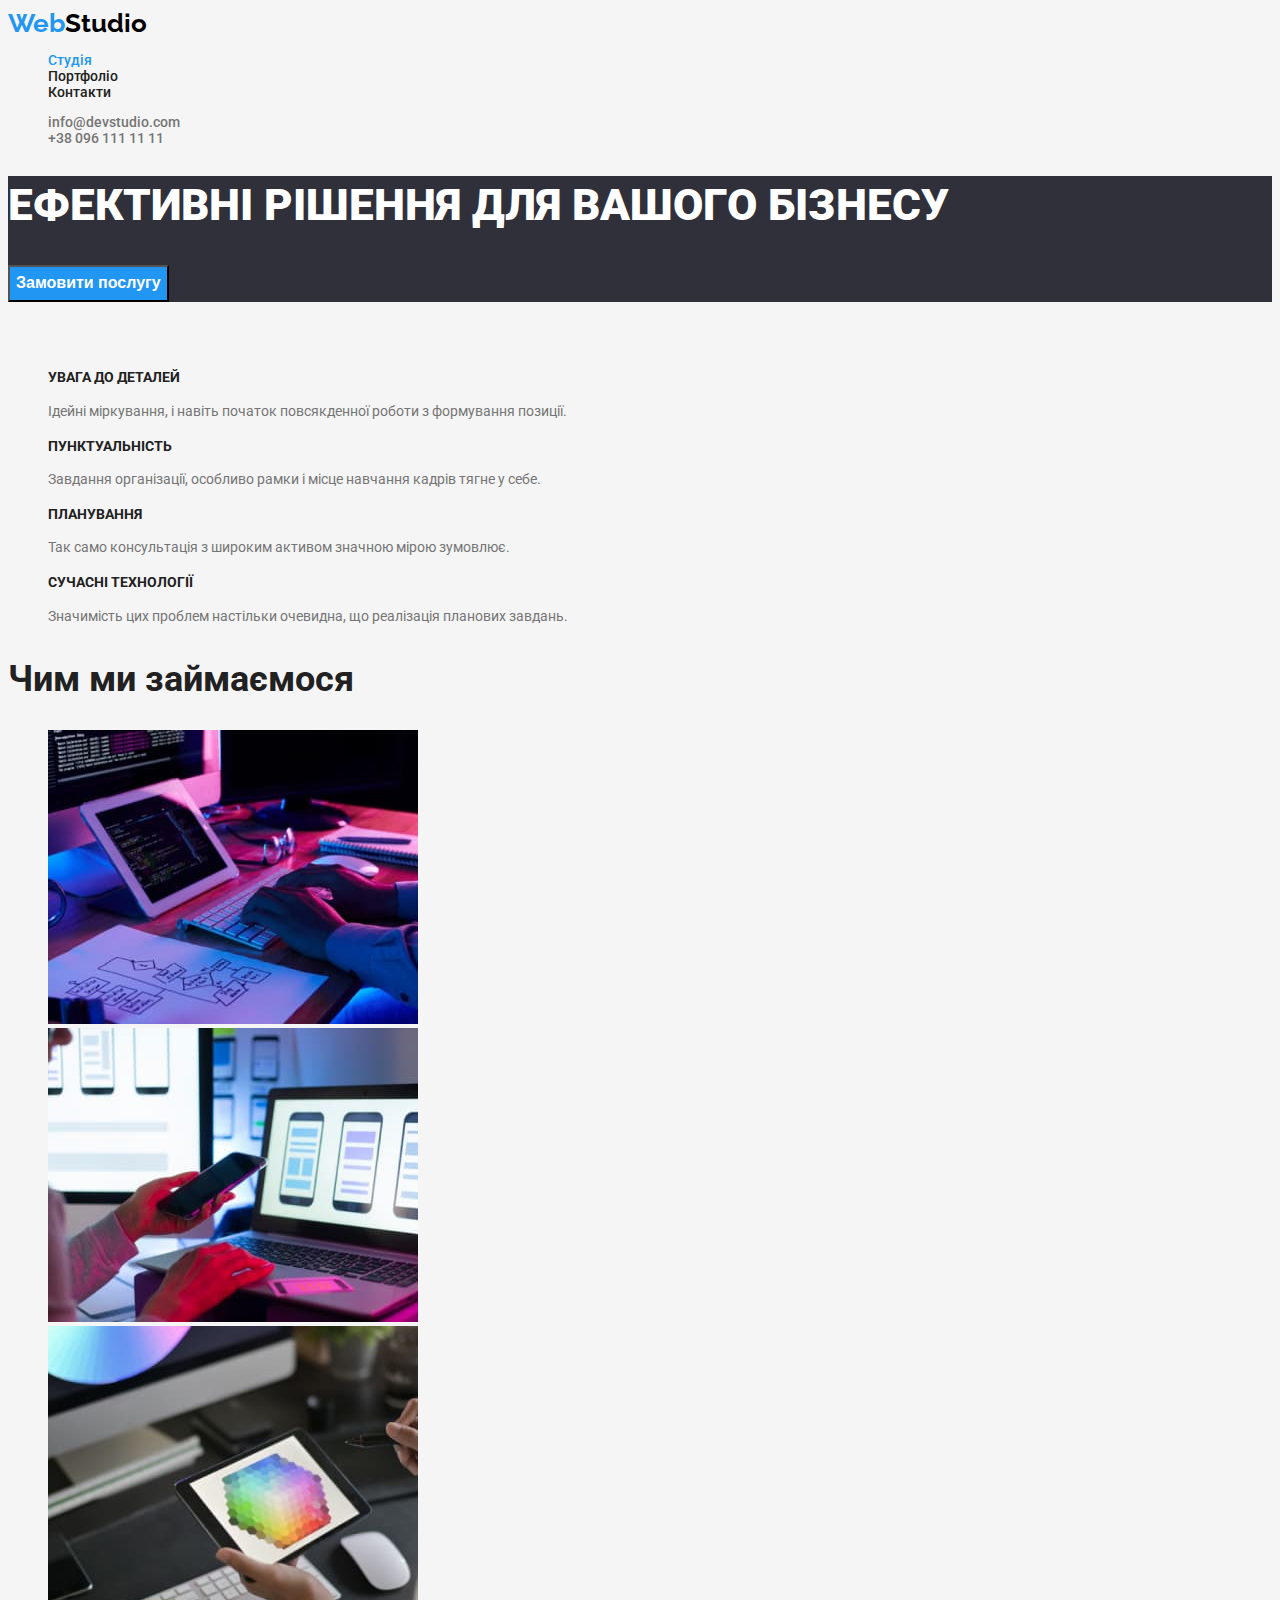
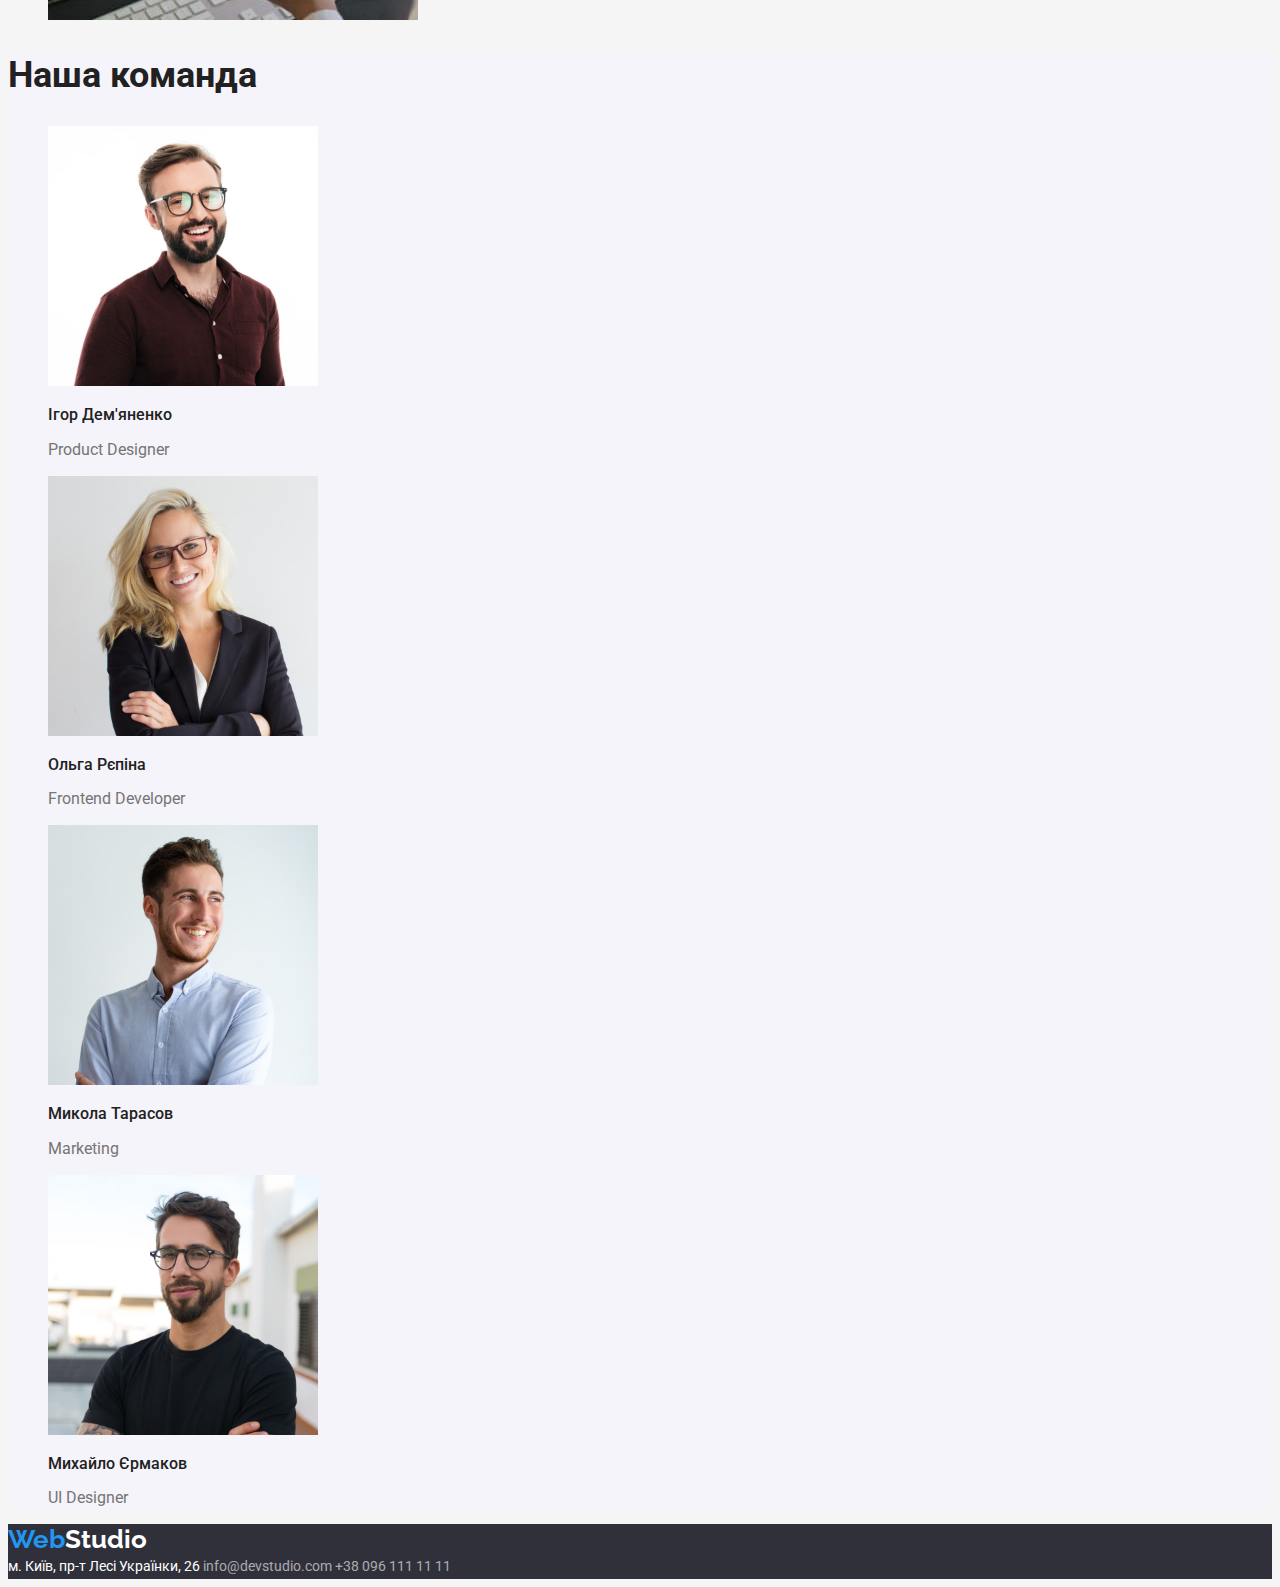
<file: index.html>
<!DOCTYPE html>
<html lang="uk">
  <head>
    <meta charset="UTF-8" />
    <meta http-equiv="X-UA-Compatible" content="IE=edge" />
    <meta name="viewport" content="width=<device-width>, initial-scale=1.0" />
    <title>Document</title>
    <link rel="stylesheet" href="./css/style.css" />
    <link
      href="https://fonts.googleapis.com/css2?family=Raleway:wght@700&family=Roboto:wght@400;500;700;900&display=swap"
      rel="stylesheet"
    />
  </head>

  <body>
    <!-- Шапка -->
    <header class="site-nav">
      <a href="./index.html" class="logo"
        ><span class="head-accent">Web</span>Studio</a
      >

      <nav>
        <ul class="navigation">
          <li><a href="./index.html" class="link-nav active">Студія</a></li>
          <li><a href="./portfolio.html" class="link-nav">Портфоліо</a></li>
          <li><a href="" class="link-nav">Контакти</a></li>
        </ul>
      </nav>

      <ul class="contact">
        <li>
          <a href="mailto:info@devstudio.com" class="link-cont"
            >info@devstudio.com</a
          >
        </li>
        <li>
          <a href="tel:+380961111111" class="link-cont">+38 096 111 11 11</a>
        </li>
      </ul>
    </header>

    <main>
      <!-- Герой -->
      <section class="hero">
        <h1 class="title-hero">ЕФЕКТИВНІ РІШЕННЯ ДЛЯ ВАШОГО БІЗНЕСУ</h1>
        <button class="button hero" type="button">Замовити послугу</button>
      </section>

      <!-- Особливості -->
      <section>
        <h2 class="hiding">Особливості</h2>
        <!-- сховано -->

        <ul>
          <li>
            <h3 class="features-title">УВАГА ДО ДЕТАЛЕЙ</h3>
            <p class="features-description">
              Ідейні міркування, і навіть початок повсякденної роботи з
              формування позиції.
            </p>
          </li>
          <li>
            <h3 class="features-title">ПУНКТУАЛЬНІСТЬ</h3>
            <p class="features-description">
              Завдання організації, особливо рамки і місце навчання кадрів тягне
              у себе.
            </p>
          </li>
          <li>
            <h3 class="features-title">ПЛАНУВАННЯ</h3>
            <p class="features-description">
              Так само консультація з широким активом значною мірою зумовлює.
            </p>
          </li>
          <li>
            <h3 class="features-title">СУЧАСНІ ТЕХНОЛОГІЇ</h3>
            <p class="features-description">
              Значимість цих проблем настільки очевидна, що реалізація планових
              завдань.
            </p>
          </li>
        </ul>
      </section>

      <!-- Зайнятість -->
      <section>
        <h2 class="business-title">Чим ми займаємося</h2>

        <ul>
          <li>
            <img src="./images/box1.jpg" alt="Кодинг" width="370" />
          </li>
          <li>
            <img src="./images/box2.jpg" alt="Дизайн" width="370" />
          </li>
          <li>
            <img src="./images/box3.jpg" alt="Палітра" width="370" />
          </li>
        </ul>
      </section>

      <!-- Команда -->
      <section class="team">
        <h2 class="business-title">Наша команда</h2>

        <ul>
          <li>
            <img src="./images/tcard1.jpg" alt="Фото" width="270" />
            <h3 class="team-name">Ігор Дем'яненко</h3>
            <p class="team-description">Product Designer</p>
          </li>
          <li>
            <img src="./images/tcard2.jpg" alt="Фото" width="270" />
            <h3 class="team-name">Ольга Рєпіна</h3>
            <p class="team-description">Frontend Developer</p>
          </li>
          <li>
            <img src="./images/tcard3.jpg" alt="Фото" width="270" />
            <h3 class="team-name">Микола Тарасов</h3>
            <p class="team-description">Marketing</p>
          </li>
          <li>
            <img src="./images/tcard4.jpg" alt="Фото" width="270" />
            <h3 class="team-name">Михайло Єрмаков</h3>
            <p class="team-description">UI Designer</p>
          </li>
        </ul>
      </section>
    </main>

    <!-- Футер -->
    <footer class="footer">
      <a href="./index.html" class="logo footer-logo"
        ><span class="head-accent">Web</span>Studio</a
      >
      <address class="home">
        м. Київ, пр-т Лесі Українки, 26
        <a href="mailto:info@devstudio.com" class="footer-cont"
          >info@devstudio.com</a
        >
        <a href="tel:+380961111111" class="footer-cont">+38 096 111 11 11</a>
      </address>
    </footer>
  </body>
</html>
</file>
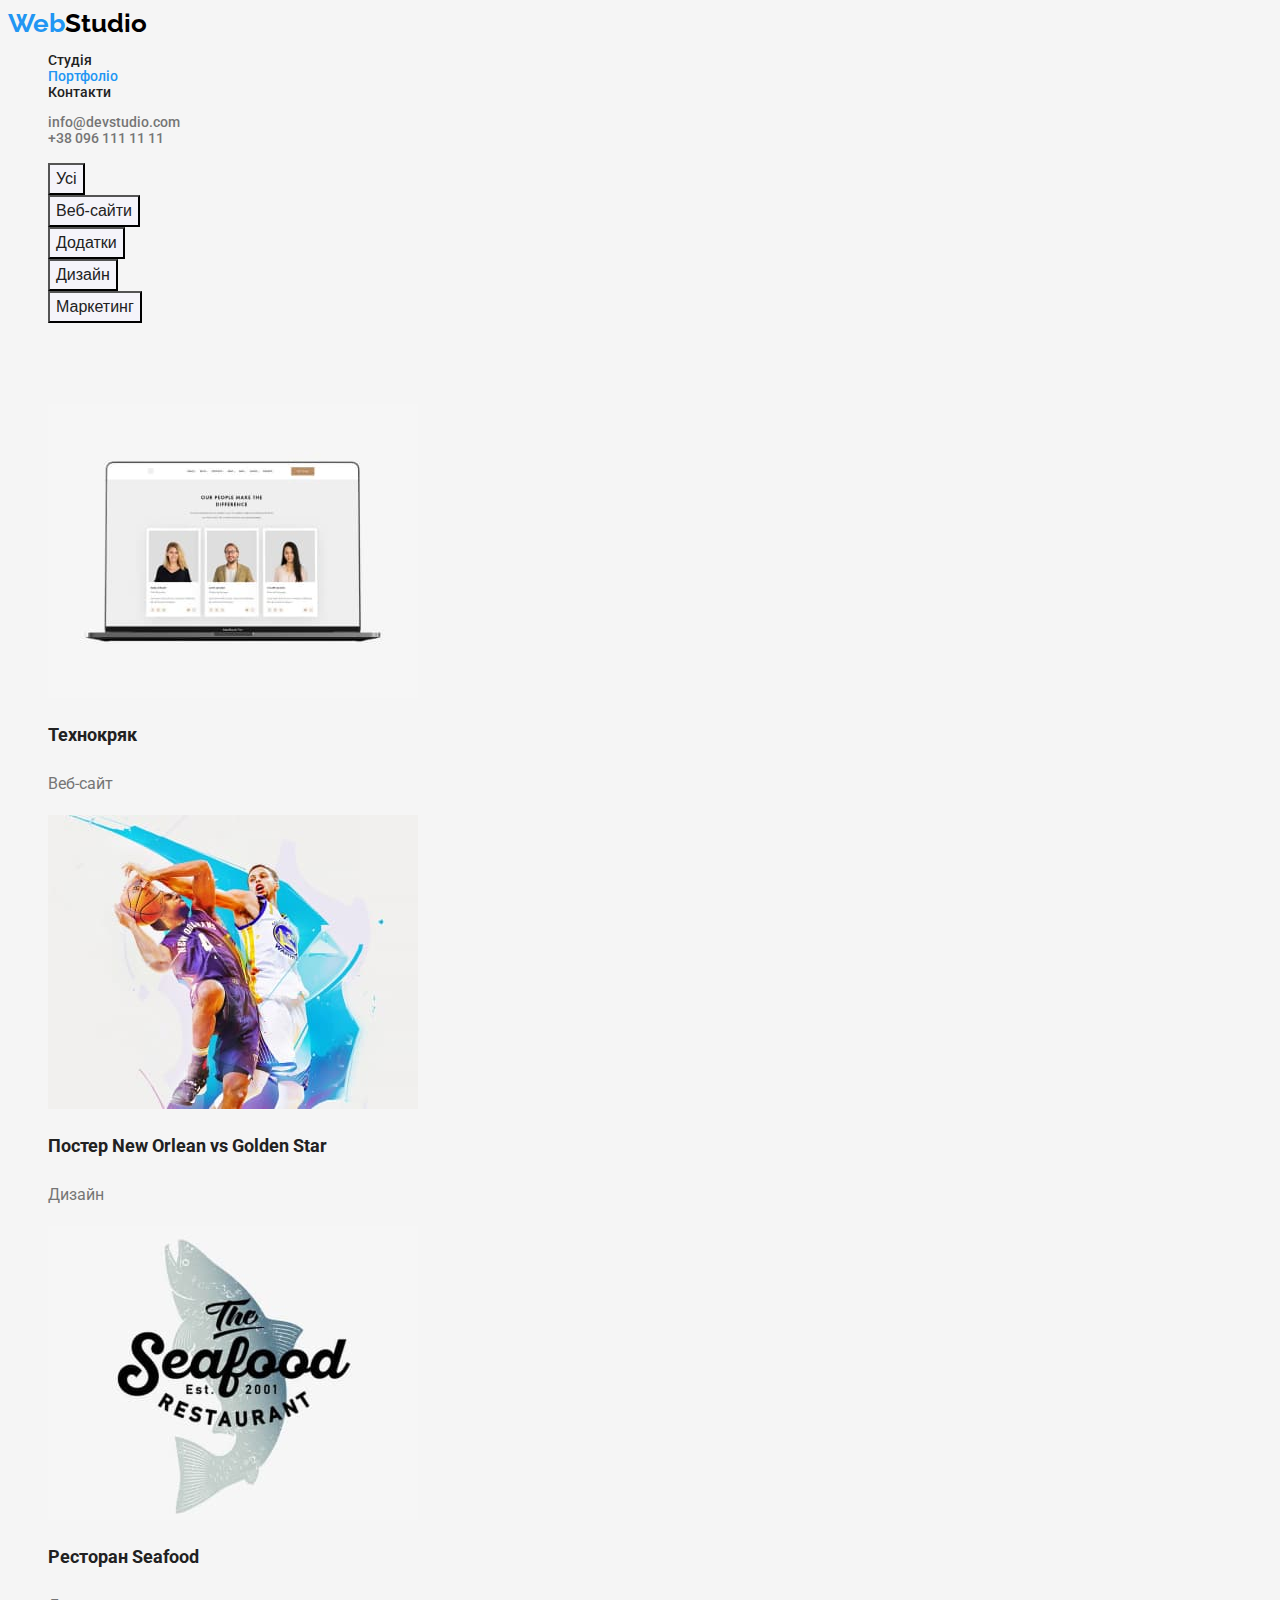
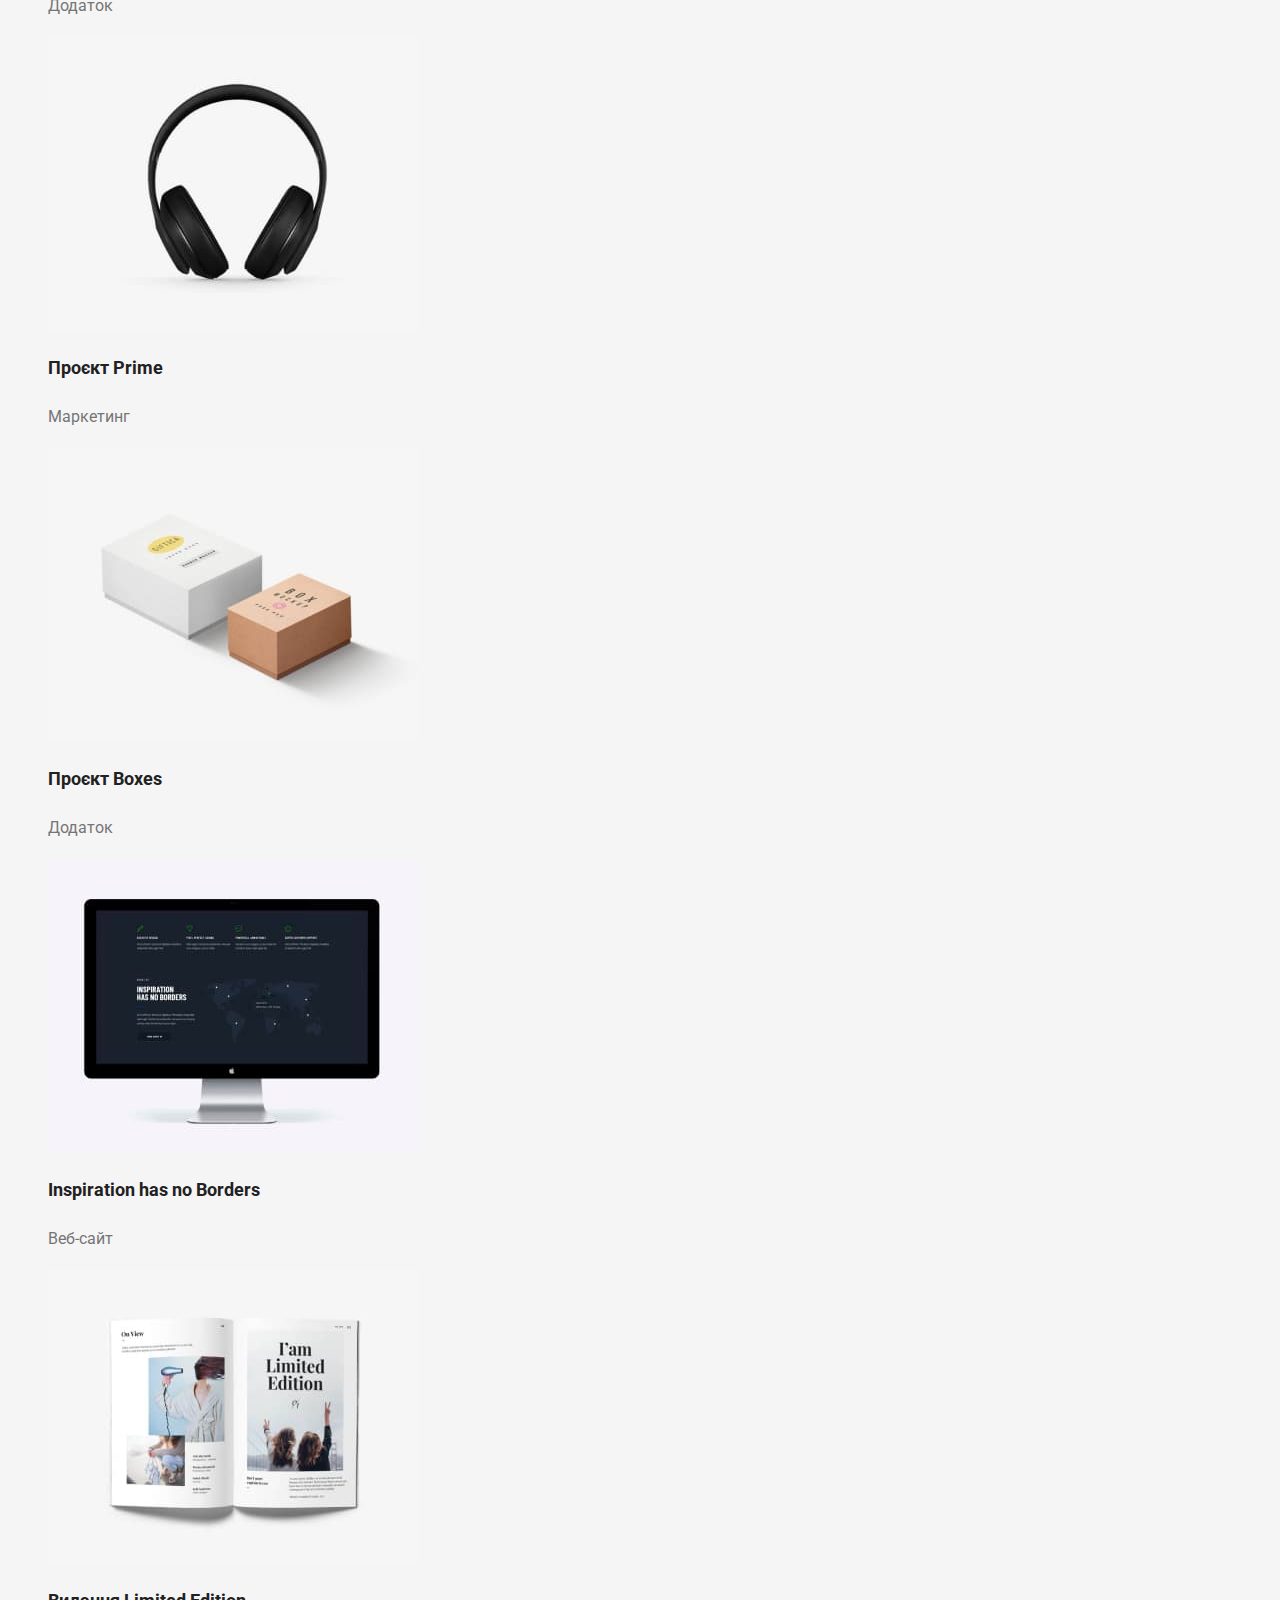
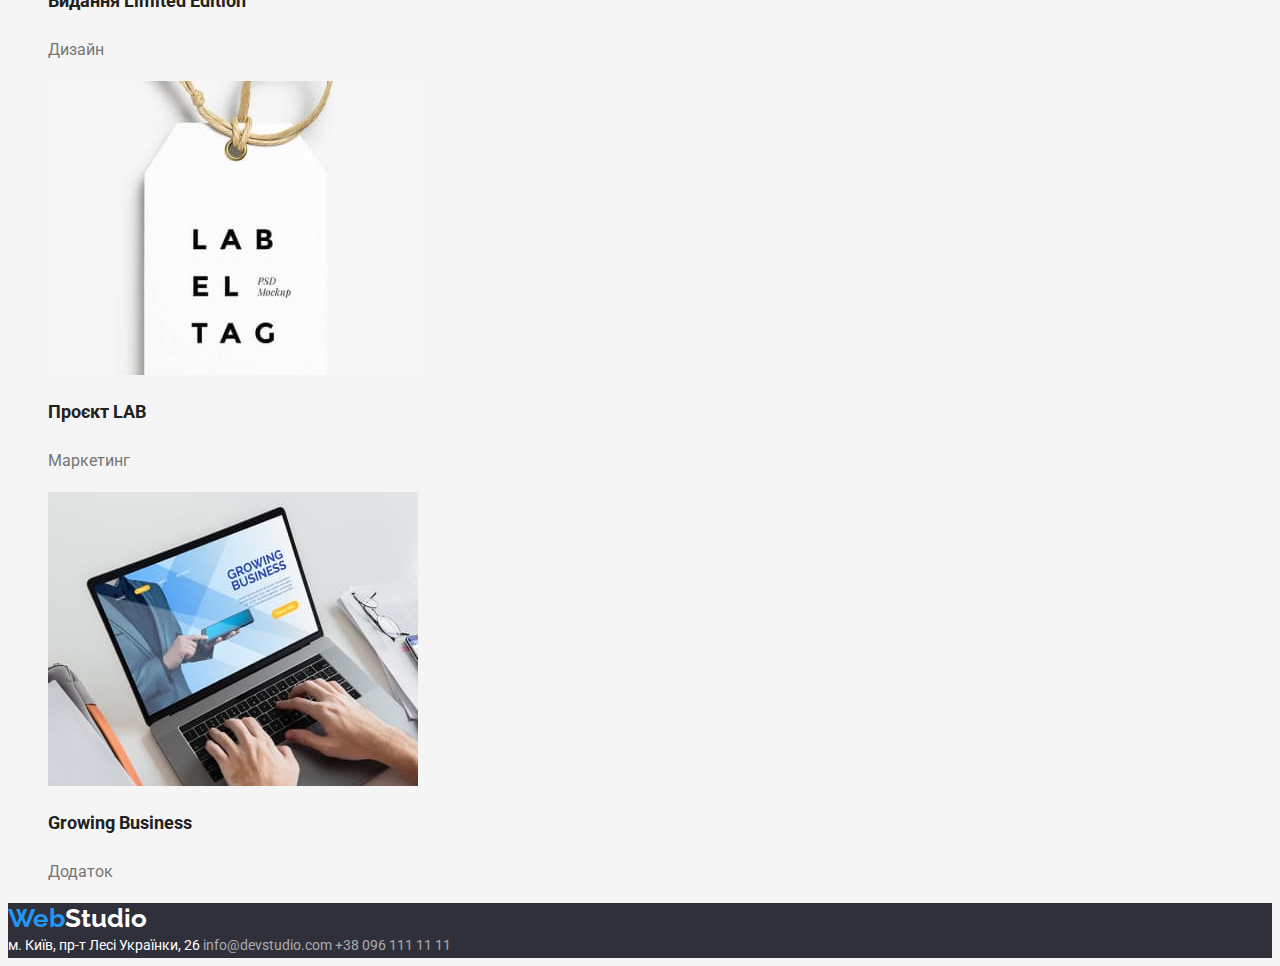
<file: portfolio.html>
<!DOCTYPE html>
<html lang="uk">
  <head>
    <meta charset="UTF-8" />
    <meta http-equiv="X-UA-Compatible" content="IE=edge" />
    <meta name="viewport" content="width=<device-width>, initial-scale=1.0" />
    <title>Document</title>
    <link rel="stylesheet" href="./css/style.css" />
    <link
      href="https://fonts.googleapis.com/css2?family=Raleway:wght@700&family=Roboto:wght@400;500;700;900&display=swap"
      rel="stylesheet"
    />
  </head>

  <body>
    <!-- Шапка -->
    <header class="site-nav">
      <a href="./index.html" class="logo"
        ><span class="head-accent">Web</span>Studio</a
      >

      <nav>
        <ul class="navigation">
          <li><a href="./index.html" class="link-nav">Студія</a></li>
          <li>
            <a href="./portfolio.html" class="link-nav active">Портфоліо</a>
          </li>
          <li><a href="" class="link-nav">Контакти</a></li>
        </ul>
      </nav>

      <ul class="contact">
        <li>
          <a href="mailto:info@devstudio.com" class="link-cont"
            >info@devstudio.com</a
          >
        </li>
        <li>
          <a href="tel:+380961111111" class="link-cont">+38 096 111 11 11</a>
        </li>
      </ul>
    </header>

    <main>
      <!-- Фільтр -->
      <section>
        <ul class="filter">
          <li>
            <button class="button" type="button">Усі</button>
          </li>
          <li>
            <button class="button" type="button">Веб-сайти</button>
          </li>
          <li>
            <button class="button" type="button">Додатки</button>
          </li>
          <li>
            <button class="button" type="button">Дизайн</button>
          </li>
          <li>
            <button class="button" type="button">Маркетинг</button>
          </li>
        </ul>

        <!-- Приклади робіт -->
        <h1 class="hiding">Наші роботи</h1>
        <!-- сховано -->

        <ul>
          <li>
            <a href="">
              <img src="./images/portfolio1.jpg" alt="Фото" width="370" />
              <h2 class="example-title">Технокряк</h2>
              <p class="examle-description">Веб-сайт</p>
            </a>
          </li>
          <li>
            <a href="">
              <img src="./images/portfolio2.jpg" alt="Фото" width="370" />
              <h2 class="example-title">Постер New Orlean vs Golden Star</h2>
              <p class="examle-description">Дизайн</p>
            </a>
          </li>
          <li>
            <a href="">
              <img src="./images/portfolio3.jpg" alt="Фото" width="370" />
              <h2 class="example-title">Ресторан Seafood</h2>
              <p class="examle-description">Додаток</p>
            </a>
          </li>
          <li>
            <a href="">
              <img src="./images/portfolio4.jpg" alt="Фото" width="370" />
              <h2 class="example-title">Проєкт Prime</h2>
              <p class="examle-description">Маркетинг</p>
            </a>
          </li>
          <li>
            <a href="">
              <img src="./images/portfolio5.jpg" alt="Фото" width="370" />
              <h2 class="example-title">Проєкт Boxes</h2>
              <p class="examle-description">Додаток</p>
            </a>
          </li>
          <li>
            <a href="">
              <img src="./images/portfolio6.jpg" alt="Фото" width="370" />
              <h2 class="example-title">Inspiration has no Borders</h2>
              <p class="examle-description">Веб-сайт</p>
            </a>
          </li>
          <li>
            <a href="">
              <img src="./images/portfolio7.jpg" alt="Фото" width="370" />
              <h2 class="example-title">Видання Limited Edition</h2>
              <p class="examle-description">Дизайн</p>
            </a>
          </li>
          <li>
            <a href="">
              <img src="./images/portfolio8.jpg" alt="Фото" width="370" />
              <h2 class="example-title">Проєкт LAB</h2>
              <p class="examle-description">Маркетинг</p>
            </a>
          </li>
          <li>
            <a href="">
              <img src="./images/portfolio9.jpg" alt="Фото" width="370" />
              <h2 class="example-title">Growing Business</h2>
              <p class="examle-description">Додаток</p>
            </a>
          </li>
        </ul>
      </section>
    </main>

    <!-- Футер -->
    <footer class="footer">
      <a href="./index.html" class="logo footer-logo"
        ><span class="head-accent">Web</span>Studio</a
      >
      <address class="home">
        м. Київ, пр-т Лесі Українки, 26
        <a href="mailto:info@devstudio.com" class="footer-cont"
          >info@devstudio.com</a
        >
        <a href="tel:+380961111111" class="footer-cont">+38 096 111 11 11</a>
      </address>
    </footer>
  </body>
</html>
</file>
<file: css/style.css>
:root {
  --primary-text-color: #212121;
  --secondary-text-color: #757575;
  --hero-text-color: #ffffff;
  --description-text-color: #757575;
  --accent-color: #2196f3;
  --background-color: #f5f5f5;
  --background-section-color: #f5f4fa;
  --background-hero-footer-color: #2f303a;
  --primary-text-family: Roboto, sans-serif;
  --secondary-text-family: Raleway;
}

body {
  background-color: var(--background-color);
  color: var(--primary-text-color);
  font-family: var(--primary-text-family);
}

ul {
  list-style: none;
}

a {
  text-decoration: none;
}

/*логотип*/
.logo {
  color: #000000;
  font-family: var(--secondary-text-family);
  font-weight: 700;
  font-size: 26px;
  line-height: 1.19;
  text-decoration: none;
}

.head-accent {
  color: var(--accent-color);
}

/* посилання шапки*/
.site-nav {
  color: var(--primary-text-color);
  font-size: 14px;
  font-weight: 500;
  line-height: 1.14;
  text-decoration: none;
}

.link-nav {
  color: var(--primary-text-color);
}

.link-cont {
  color: var(--description-text-color);
}

.active {
  color: var(--accent-color);
}

.link-nav:hover,
.link-cont:hover,
.link-nav:focus,
.link-cont:focus {
  color: var(--accent-color);
}

/* головна сторінка*/
.hero {
  background-color: var(--background-hero-footer-color);
}

.title-hero {
  color: var(--hero-text-color);
  font-weight: 900;
  font-size: 44px;
  text-transform: uppercase;
  line-height: 1.36;
}

.button.hero {
  color: var(--hero-text-color);
  background-color: #2196f3;
  font-weight: 700;
  font-size: 16px;
  line-height: 1.88;
}

.features-title {
  font-weight: 700;
  font-size: 14px;
  line-height: 1.17;
}

.features-description {
  color: var(--description-text-color);
  font-size: 14px;
  line-height: 1.71;
}

/* Зайнятість, наша команда*/
.business-title {
  font-weight: 700;
  font-size: 36px;
  line-height: 1.17;
}

.team {
  background-color: var(--background-section-color);
}

.team-name {
  font-weight: 500;
  font-size: 16px;
  line-height: 1.17;
}

.team-description {
  color: var(--description-text-color);
  font-weight: 400;
  font-size: 16px;
  line-height: 1.17;
}

.button {
  cursor: pointer;
  color: var(--primary-text-color);
  background-color: var(--background-section-color);
  font-size: 16px;
  font-weight: 500;
  line-height: 1.63;
}

.button:hover,
.button:focus {
  color: var(--hero-text-color);
  background-color: var(--accent-color);
}

/*приклади робіт*/
.example-title {
  color: var(--primary-text-color);
  font-size: 18px;
  font-weight: 700;
  line-height: 2;
}

.examle-description {
  color: var(--secondary-text-color);
  font-size: 16px;
  font-weight: 400;
  line-height: 1.88;
}

/*футер*/

.footer {
  background-color: var(--background-hero-footer-color);
}

.footer-logo {
  color: var(--hero-text-color);
}

.home {
  color: var(--hero-text-color);
  font-style: normal;
  font-size: 14px;
  line-height: 1.71;
}

.footer-cont {
  color: rgba(255, 255, 255, 0.6);
}

.hiding {
  color: var(--background-color);
}
</file>
